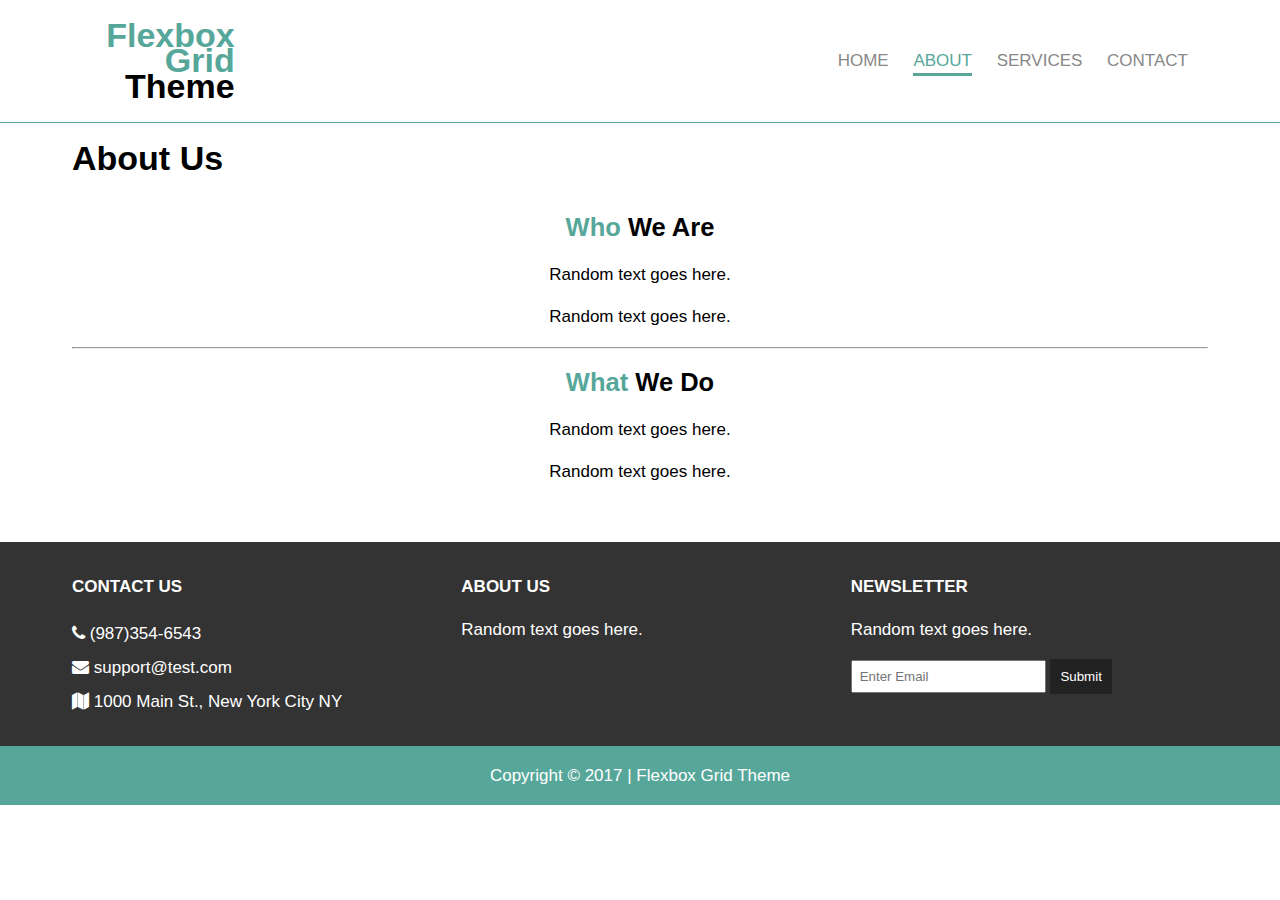
<file: about.html>
<!DOCTYPE html>
<html>
<head>
  <meta charset="utf-8">
  <title>Flexbox Grid Theme | About</title>
  <link rel="stylesheet" type="text/css" href="css/flexboxgrid.css">
  <link rel="stylesheet" type="text/css" href="css/font-awesome.css">
  <link rel="stylesheet" type="text/css" href="css/style.css">
</head>
<body>
  <!-- header -->
  <header id="main-header">
    <div class="container">
      <div class="row end-sm end-md end-lg center-xs middle-xs middle-sm middle-md middle-lg">
        <div class="col-xs-12 col-sm-2 col-md-2 col-lg-2">
          <h1><span class="primary-text">Flexbox Grid</span> Theme</h1>
        </div>
        <div class="col-xs-12 col-sm-10 col-md-10 col-lg-10">
          <nav id="navbar">
            <ul>
              <li><a href="index.html">Home</a></li>
              <li class="current"><a href="about.html">About</a></li>
              <li><a href="services.html">Services</a></li>
              <li><a href="contact.html">Contact</a></li>
            </ul>
          </nav>
        </div>
      </div>
    </div>
  </header>

  <!-- subheader -->
  <section id="subheader">
    <div class="container">
      <div class="row">
        <div class="col-xs-12 col-sm-12 col-md-12 col-lg-12">
          <h1>About Us</h1>
        </div>
      </div>
    </div>
  </section>

  <!-- main -->
  <section id="page" class="about">
    <div class="container">
      <div class="row center-xs center-sm center-md center-lg">
        <div class="col-xs-12 col-sm-12 col-md-12 col-lg-12">
          <h2><span class="primary-text">Who</span> We Are</h2>
          <p>Random text goes here.</p>
          <p>Random text goes here.</p>
          <hr>
          <h2><span class="primary-text">What</span> We Do</h2>
          <p>Random text goes here.</p>
          <p>Random text goes here.</p>
        </div>
      </div>
    </div>
  </section>

  <!-- company info -->
  <section id="company">
    <div class="container">
      <div class="row">
        <div class="col-xs-12 col-sm-4 col-md-4 col-lg-4">
          <h4>Contact Us</h4>
            <ul>
              <li><i class="fa fa-phone"></i> (987)354-6543</li>
              <li><i class="fa fa-envelope"></i> support@test.com</li>
              <li><i class="fa fa-map"></i> 1000 Main St., New York City NY</li>
            </ul>
        </div>
        <div class="col-xs-12 col-sm-4 col-md-4 col-lg-4">
          <h4>About Us</h4>
          <p>Random text goes here.</p>
        </div>
        <div class="col-xs-12 col-sm-4 col-md-4 col-lg-4">
          <h4>Newsletter</h4>
          <p>Random text goes here.</p>
          <form>
            <input type="text" name="email" placeholder="Enter Email">
            <button type="submit" name="button">Submit</button>
          </form>
        </div>
      </div>
    </div>
  </section>

  <!-- footer -->
  <footer id="main-footer">
    <div class="container">
      <div class="row center-xs center-sm center-md center-lg">
        <div class="col-xs-12 col-sm-12 col-md-12 col-lg-12">
          <p>Copyright &copy; 2017 | Flexbox Grid Theme</p>
        </div>
      </div>
    </div>
  </footer>
</body>
</html>
</file>
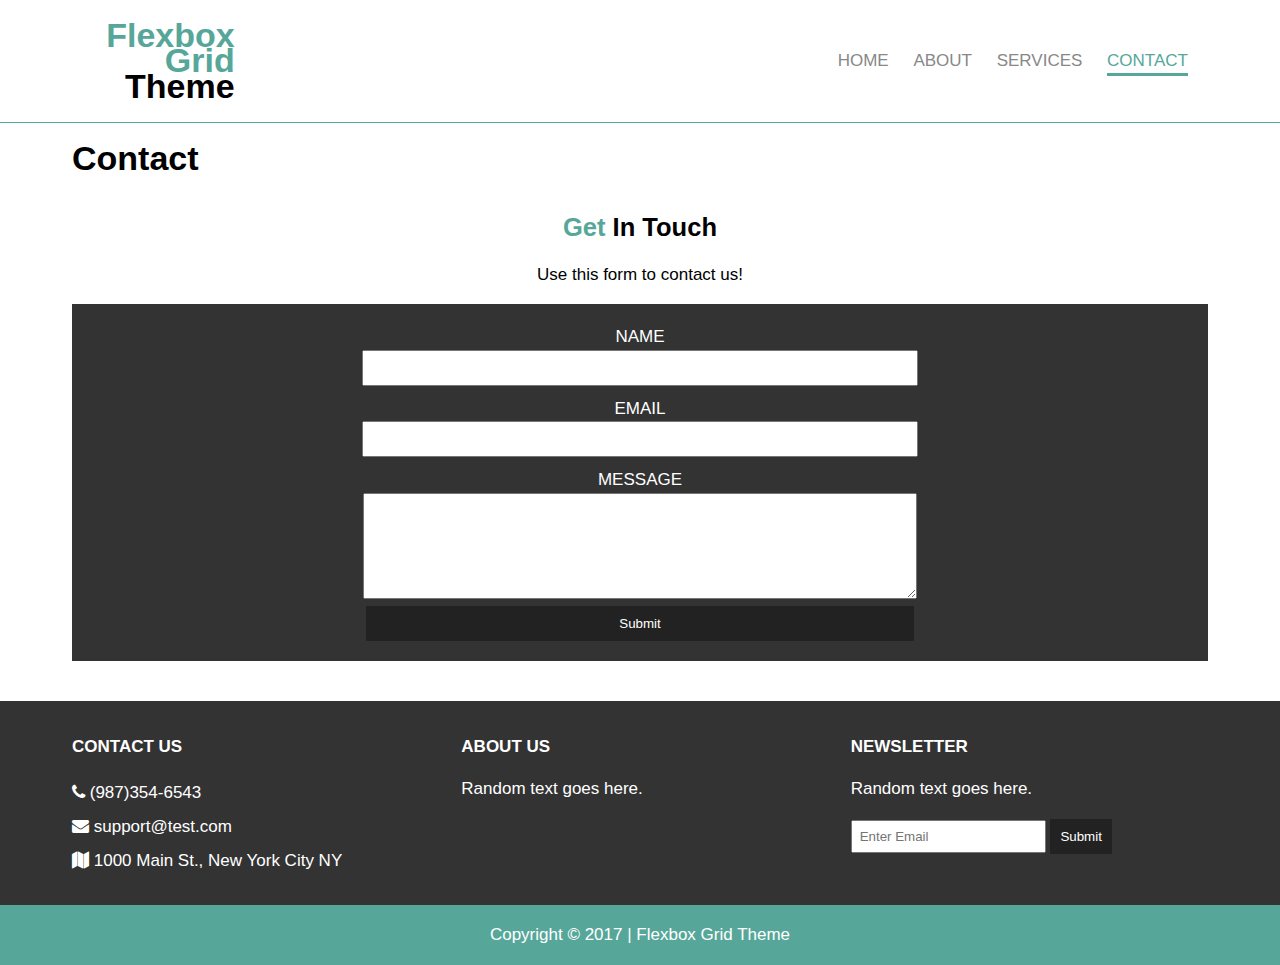
<file: contact.html>
<!DOCTYPE html>
<html>
<head>
  <meta charset="utf-8">
  <title>Flexbox Grid Theme | Contact</title>
  <link rel="stylesheet" type="text/css" href="css/flexboxgrid.css">
  <link rel="stylesheet" type="text/css" href="css/font-awesome.css">
  <link rel="stylesheet" type="text/css" href="css/style.css">
</head>
<body>
  <!-- header -->
  <header id="main-header">
    <div class="container">
      <div class="row end-sm end-md end-lg center-xs middle-xs middle-sm middle-md middle-lg">
        <div class="col-xs-12 col-sm-2 col-md-2 col-lg-2">
          <h1><span class="primary-text">Flexbox Grid</span> Theme</h1>
        </div>
        <div class="col-xs-12 col-sm-10 col-md-10 col-lg-10">
          <nav id="navbar">
            <ul>
              <li><a href="index.html">Home</a></li>
              <li><a href="about.html">About</a></li>
              <li><a href="services.html">Services</a></li>
              <li class="current"><a href="contact.html">Contact</a></li>
            </ul>
          </nav>
        </div>
      </div>
    </div>
  </header>

  <!-- subheader -->
  <section id="subheader">
    <div class="container">
      <div class="row">
        <div class="col-xs-12 col-sm-12 col-md-12 col-lg-12">
          <h1>Contact</h1>
        </div>
      </div>
    </div>
  </section>

  <!-- main -->
  <section id="page" class="contact">
    <div class="container">
      <div class="row center-xs center-sm center-md center-lg">
        <div class="col-xs-12 col-sm-12 col-md-12 col-lg-12">
          <h2><span class="primary-text">Get</span> In Touch</h2>
          <p>Use this form to contact us!</p>
          <form>
            <div>
              <label for="name">Name</label>
              <br>
              <input type="text" name="name">
            </div>
            <div>
              <label for="email">Email</label>
              <br>
              <input type="text" name="email">
            </div>
            <div>
              <label for="message">Message</label>
              <br>
              <textarea name="message"></textarea>
            </div>
            <button type="submit" name="button">Submit</button>
          </form>
        </div>
      </div>
    </div>
  </section>

  <!-- company info -->
  <section id="company">
    <div class="container">
      <div class="row">
        <div class="col-xs-12 col-sm-4 col-md-4 col-lg-4">
          <h4>Contact Us</h4>
            <ul>
              <li><i class="fa fa-phone"></i> (987)354-6543</li>
              <li><i class="fa fa-envelope"></i> support@test.com</li>
              <li><i class="fa fa-map"></i> 1000 Main St., New York City NY</li>
            </ul>
        </div>
        <div class="col-xs-12 col-sm-4 col-md-4 col-lg-4">
          <h4>About Us</h4>
          <p>Random text goes here.</p>
        </div>
        <div class="col-xs-12 col-sm-4 col-md-4 col-lg-4">
          <h4>Newsletter</h4>
          <p>Random text goes here.</p>
          <form>
            <input type="text" name="email" placeholder="Enter Email">
            <button type="submit" name="button">Submit</button>
          </form>
        </div>
      </div>
    </div>
  </section>

  <!-- footer -->
  <footer id="main-footer">
    <div class="container">
      <div class="row center-xs center-sm center-md center-lg">
        <div class="col-xs-12 col-sm-12 col-md-12 col-lg-12">
          <p>Copyright &copy; 2017 | Flexbox Grid Theme</p>
        </div>
      </div>
    </div>
  </footer>
</body>
</html>
</file>
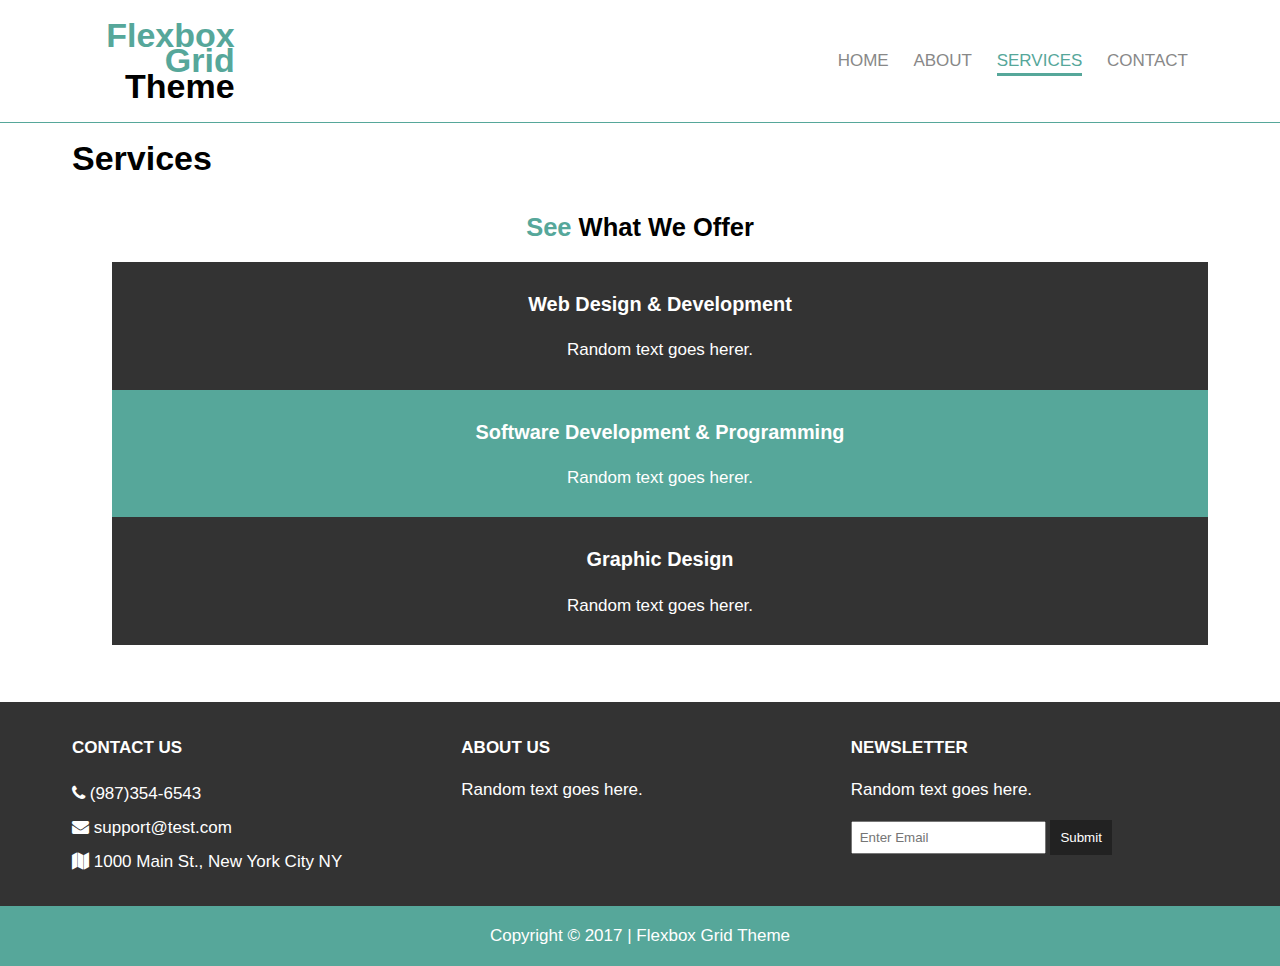
<file: services.html>
<!DOCTYPE html>
<html>
<head>
  <meta charset="utf-8">
  <title>Flexbox Grid Theme | Services</title>
  <link rel="stylesheet" type="text/css" href="css/flexboxgrid.css">
  <link rel="stylesheet" type="text/css" href="css/font-awesome.css">
  <link rel="stylesheet" type="text/css" href="css/style.css">
</head>
<body>
  <!-- header -->
  <header id="main-header">
    <div class="container">
      <div class="row end-sm end-md end-lg center-xs middle-xs middle-sm middle-md middle-lg">
        <div class="col-xs-12 col-sm-2 col-md-2 col-lg-2">
          <h1><span class="primary-text">Flexbox Grid</span> Theme</h1>
        </div>
        <div class="col-xs-12 col-sm-10 col-md-10 col-lg-10">
          <nav id="navbar">
            <ul>
              <li><a href="index.html">Home</a></li>
              <li><a href="about.html">About</a></li>
              <li class="current"><a href="services.html">Services</a></li>
              <li><a href="contact.html">Contact</a></li>
            </ul>
          </nav>
        </div>
      </div>
    </div>
  </header>

  <!-- subheader -->
  <section id="subheader">
    <div class="container">
      <div class="row">
        <div class="col-xs-12 col-sm-12 col-md-12 col-lg-12">
          <h1>Services</h1>
        </div>
      </div>
    </div>
  </section>

  <!-- main -->
  <section id="page" class="services">
    <div class="container">
      <div class="row center-xs center-sm center-md center-lg">
        <div class="col-xs-12 col-sm-12 col-md-12 col-lg-12">
          <h2><span class="primary-text">See</span> What We Offer</h2>
          <ul>
            <li>
              <h3>Web Design & Development</h3>
              <p>Random text goes herer.</p>
            </li>
            <li>
              <h3>Software Development & Programming</h3>
              <p>Random text goes herer.</p>
            </li>
            <li>
              <h3>Graphic Design</h3>
              <p>Random text goes herer.</p>
            </li>
          </ul>
        </div>
      </div>
    </div>
  </section>

  <!-- company info -->
  <section id="company">
    <div class="container">
      <div class="row">
        <div class="col-xs-12 col-sm-4 col-md-4 col-lg-4">
          <h4>Contact Us</h4>
            <ul>
              <li><i class="fa fa-phone"></i> (987)354-6543</li>
              <li><i class="fa fa-envelope"></i> support@test.com</li>
              <li><i class="fa fa-map"></i> 1000 Main St., New York City NY</li>
            </ul>
        </div>
        <div class="col-xs-12 col-sm-4 col-md-4 col-lg-4">
          <h4>About Us</h4>
          <p>Random text goes here.</p>
        </div>
        <div class="col-xs-12 col-sm-4 col-md-4 col-lg-4">
          <h4>Newsletter</h4>
          <p>Random text goes here.</p>
          <form>
            <input type="text" name="email" placeholder="Enter Email">
            <button type="submit" name="button">Submit</button>
          </form>
        </div>
      </div>
    </div>
  </section>

  <!-- footer -->
  <footer id="main-footer">
    <div class="container">
      <div class="row center-xs center-sm center-md center-lg">
        <div class="col-xs-12 col-sm-12 col-md-12 col-lg-12">
          <p>Copyright &copy; 2017 | Flexbox Grid Theme</p>
        </div>
      </div>
    </div>
  </footer>
</body>
</html>
</file>
<file: css/flexboxgrid.css>
/* Uncomment and set these variables to customize the grid. */

.container-fluid {
  margin-right: auto;
  margin-left: auto;
  padding-right: 2rem;
  padding-left: 2rem;
}

.row {
  box-sizing: border-box;
  display: -ms-flexbox;
  display: -webkit-box;
  display: flex;
  -ms-flex: 0 1 auto;
  -webkit-box-flex: 0;
  flex: 0 1 auto;
  -ms-flex-direction: row;
  -webkit-box-orient: horizontal;
  -webkit-box-direction: normal;
  flex-direction: row;
  -ms-flex-wrap: wrap;
  flex-wrap: wrap;
  margin-right: -1rem;
  margin-left: -1rem;
}

.row.reverse {
  -ms-flex-direction: row-reverse;
  -webkit-box-orient: horizontal;
  -webkit-box-direction: reverse;
  flex-direction: row-reverse;
}

.col.reverse {
  -ms-flex-direction: column-reverse;
  -webkit-box-orient: vertical;
  -webkit-box-direction: reverse;
  flex-direction: column-reverse;
}

.col-xs,
.col-xs-1,
.col-xs-2,
.col-xs-3,
.col-xs-4,
.col-xs-5,
.col-xs-6,
.col-xs-7,
.col-xs-8,
.col-xs-9,
.col-xs-10,
.col-xs-11,
.col-xs-12 {
  box-sizing: border-box;
  -ms-flex: 0 0 auto;
  -webkit-box-flex: 0;
  flex: 0 0 auto;
  padding-right: 1rem;
  padding-left: 1rem;
}

.col-xs {
  -webkit-flex-grow: 1;
  -ms-flex-positive: 1;
  -webkit-box-flex: 1;
  flex-grow: 1;
  -ms-flex-preferred-size: 0;
  flex-basis: 0;
  max-width: 100%;
}

.col-xs-1 {
  -ms-flex-preferred-size: 8.333%;
  flex-basis: 8.333%;
  max-width: 8.333%;
}

.col-xs-2 {
  -ms-flex-preferred-size: 16.667%;
  flex-basis: 16.667%;
  max-width: 16.667%;
}

.col-xs-3 {
  -ms-flex-preferred-size: 25%;
  flex-basis: 25%;
  max-width: 25%;
}

.col-xs-4 {
  -ms-flex-preferred-size: 33.333%;
  flex-basis: 33.333%;
  max-width: 33.333%;
}

.col-xs-5 {
  -ms-flex-preferred-size: 41.667%;
  flex-basis: 41.667%;
  max-width: 41.667%;
}

.col-xs-6 {
  -ms-flex-preferred-size: 50%;
  flex-basis: 50%;
  max-width: 50%;
}

.col-xs-7 {
  -ms-flex-preferred-size: 58.333%;
  flex-basis: 58.333%;
  max-width: 58.333%;
}

.col-xs-8 {
  -ms-flex-preferred-size: 66.667%;
  flex-basis: 66.667%;
  max-width: 66.667%;
}

.col-xs-9 {
  -ms-flex-preferred-size: 75%;
  flex-basis: 75%;
  max-width: 75%;
}

.col-xs-10 {
  -ms-flex-preferred-size: 83.333%;
  flex-basis: 83.333%;
  max-width: 83.333%;
}

.col-xs-11 {
  -ms-flex-preferred-size: 91.667%;
  flex-basis: 91.667%;
  max-width: 91.667%;
}

.col-xs-12 {
  -ms-flex-preferred-size: 100%;
  flex-basis: 100%;
  max-width: 100%;
}

.col-xs-offset-1 {
  margin-left: 8.333%;
}

.col-xs-offset-2 {
  margin-left: 16.667%;
}

.col-xs-offset-3 {
  margin-left: 25%;
}

.col-xs-offset-4 {
  margin-left: 33.333%;
}

.col-xs-offset-5 {
  margin-left: 41.667%;
}

.col-xs-offset-6 {
  margin-left: 50%;
}

.col-xs-offset-7 {
  margin-left: 58.333%;
}

.col-xs-offset-8 {
  margin-left: 66.667%;
}

.col-xs-offset-9 {
  margin-left: 75%;
}

.col-xs-offset-10 {
  margin-left: 83.333%;
}

.col-xs-offset-11 {
  margin-left: 91.667%;
}

.start-xs {
  -ms-flex-pack: start;
  -webkit-box-pack: start;
  justify-content: flex-start;
  text-align: start;
}

.center-xs {
  -ms-flex-pack: center;
  -webkit-box-pack: center;
  justify-content: center;
  text-align: center;
}

.end-xs {
  -ms-flex-pack: end;
  -webkit-box-pack: end;
  justify-content: flex-end;
  text-align: end;
}

.top-xs {
  -ms-flex-align: start;
  -webkit-box-align: start;
  align-items: flex-start;
}

.middle-xs {
  -ms-flex-align: center;
  -webkit-box-align: center;
  align-items: center;
}

.bottom-xs {
  -ms-flex-align: end;
  -webkit-box-align: end;
  align-items: flex-end;
}

.around-xs {
  -ms-flex-pack: distribute;
  justify-content: space-around;
}

.between-xs {
  -ms-flex-pack: justify;
  -webkit-box-pack: justify;
  justify-content: space-between;
}

.first-xs {
  -ms-flex-order: -1;
  -webkit-box-ordinal-group: 0;
  order: -1;
}

.last-xs {
  -ms-flex-order: 1;
  -webkit-box-ordinal-group: 2;
  order: 1;
}

@media only screen and (min-width: 48em) {
  .container {
    width: 46rem;
  }

  .col-sm,
  .col-sm-1,
  .col-sm-2,
  .col-sm-3,
  .col-sm-4,
  .col-sm-5,
  .col-sm-6,
  .col-sm-7,
  .col-sm-8,
  .col-sm-9,
  .col-sm-10,
  .col-sm-11,
  .col-sm-12 {
    box-sizing: border-box;
    -ms-flex: 0 0 auto;
    -webkit-box-flex: 0;
    flex: 0 0 auto;
    padding-right: 1rem;
    padding-left: 1rem;
  }

  .col-sm {
    -webkit-flex-grow: 1;
    -ms-flex-positive: 1;
    -webkit-box-flex: 1;
    flex-grow: 1;
    -ms-flex-preferred-size: 0;
    flex-basis: 0;
    max-width: 100%;
  }

  .col-sm-1 {
    -ms-flex-preferred-size: 8.333%;
    flex-basis: 8.333%;
    max-width: 8.333%;
  }

  .col-sm-2 {
    -ms-flex-preferred-size: 16.667%;
    flex-basis: 16.667%;
    max-width: 16.667%;
  }

  .col-sm-3 {
    -ms-flex-preferred-size: 25%;
    flex-basis: 25%;
    max-width: 25%;
  }

  .col-sm-4 {
    -ms-flex-preferred-size: 33.333%;
    flex-basis: 33.333%;
    max-width: 33.333%;
  }

  .col-sm-5 {
    -ms-flex-preferred-size: 41.667%;
    flex-basis: 41.667%;
    max-width: 41.667%;
  }

  .col-sm-6 {
    -ms-flex-preferred-size: 50%;
    flex-basis: 50%;
    max-width: 50%;
  }

  .col-sm-7 {
    -ms-flex-preferred-size: 58.333%;
    flex-basis: 58.333%;
    max-width: 58.333%;
  }

  .col-sm-8 {
    -ms-flex-preferred-size: 66.667%;
    flex-basis: 66.667%;
    max-width: 66.667%;
  }

  .col-sm-9 {
    -ms-flex-preferred-size: 75%;
    flex-basis: 75%;
    max-width: 75%;
  }

  .col-sm-10 {
    -ms-flex-preferred-size: 83.333%;
    flex-basis: 83.333%;
    max-width: 83.333%;
  }

  .col-sm-11 {
    -ms-flex-preferred-size: 91.667%;
    flex-basis: 91.667%;
    max-width: 91.667%;
  }

  .col-sm-12 {
    -ms-flex-preferred-size: 100%;
    flex-basis: 100%;
    max-width: 100%;
  }

  .col-sm-offset-1 {
    margin-left: 8.333%;
  }

  .col-sm-offset-2 {
    margin-left: 16.667%;
  }

  .col-sm-offset-3 {
    margin-left: 25%;
  }

  .col-sm-offset-4 {
    margin-left: 33.333%;
  }

  .col-sm-offset-5 {
    margin-left: 41.667%;
  }

  .col-sm-offset-6 {
    margin-left: 50%;
  }

  .col-sm-offset-7 {
    margin-left: 58.333%;
  }

  .col-sm-offset-8 {
    margin-left: 66.667%;
  }

  .col-sm-offset-9 {
    margin-left: 75%;
  }

  .col-sm-offset-10 {
    margin-left: 83.333%;
  }

  .col-sm-offset-11 {
    margin-left: 91.667%;
  }

  .start-sm {
    -ms-flex-pack: start;
    -webkit-box-pack: start;
    justify-content: flex-start;
    text-align: start;
  }

  .center-sm {
    -ms-flex-pack: center;
    -webkit-box-pack: center;
    justify-content: center;
    text-align: center;
  }

  .end-sm {
    -ms-flex-pack: end;
    -webkit-box-pack: end;
    justify-content: flex-end;
    text-align: end;
  }

  .top-sm {
    -ms-flex-align: start;
    -webkit-box-align: start;
    align-items: flex-start;
  }

  .middle-sm {
    -ms-flex-align: center;
    -webkit-box-align: center;
    align-items: center;
  }

  .bottom-sm {
    -ms-flex-align: end;
    -webkit-box-align: end;
    align-items: flex-end;
  }

  .around-sm {
    -ms-flex-pack: distribute;
    justify-content: space-around;
  }

  .between-sm {
    -ms-flex-pack: justify;
    -webkit-box-pack: justify;
    justify-content: space-between;
  }

  .first-sm {
    -ms-flex-order: -1;
    -webkit-box-ordinal-group: 0;
    order: -1;
  }

  .last-sm {
    -ms-flex-order: 1;
    -webkit-box-ordinal-group: 2;
    order: 1;
  }
}

@media only screen and (min-width: 62em) {
  .container {
    width: 61rem;
  }

  .col-md,
  .col-md-1,
  .col-md-2,
  .col-md-3,
  .col-md-4,
  .col-md-5,
  .col-md-6,
  .col-md-7,
  .col-md-8,
  .col-md-9,
  .col-md-10,
  .col-md-11,
  .col-md-12 {
    box-sizing: border-box;
    -ms-flex: 0 0 auto;
    -webkit-box-flex: 0;
    flex: 0 0 auto;
    padding-right: 1rem;
    padding-left: 1rem;
  }

  .col-md {
    -webkit-flex-grow: 1;
    -ms-flex-positive: 1;
    -webkit-box-flex: 1;
    flex-grow: 1;
    -ms-flex-preferred-size: 0;
    flex-basis: 0;
    max-width: 100%;
  }

  .col-md-1 {
    -ms-flex-preferred-size: 8.333%;
    flex-basis: 8.333%;
    max-width: 8.333%;
  }

  .col-md-2 {
    -ms-flex-preferred-size: 16.667%;
    flex-basis: 16.667%;
    max-width: 16.667%;
  }

  .col-md-3 {
    -ms-flex-preferred-size: 25%;
    flex-basis: 25%;
    max-width: 25%;
  }

  .col-md-4 {
    -ms-flex-preferred-size: 33.333%;
    flex-basis: 33.333%;
    max-width: 33.333%;
  }

  .col-md-5 {
    -ms-flex-preferred-size: 41.667%;
    flex-basis: 41.667%;
    max-width: 41.667%;
  }

  .col-md-6 {
    -ms-flex-preferred-size: 50%;
    flex-basis: 50%;
    max-width: 50%;
  }

  .col-md-7 {
    -ms-flex-preferred-size: 58.333%;
    flex-basis: 58.333%;
    max-width: 58.333%;
  }

  .col-md-8 {
    -ms-flex-preferred-size: 66.667%;
    flex-basis: 66.667%;
    max-width: 66.667%;
  }

  .col-md-9 {
    -ms-flex-preferred-size: 75%;
    flex-basis: 75%;
    max-width: 75%;
  }

  .col-md-10 {
    -ms-flex-preferred-size: 83.333%;
    flex-basis: 83.333%;
    max-width: 83.333%;
  }

  .col-md-11 {
    -ms-flex-preferred-size: 91.667%;
    flex-basis: 91.667%;
    max-width: 91.667%;
  }

  .col-md-12 {
    -ms-flex-preferred-size: 100%;
    flex-basis: 100%;
    max-width: 100%;
  }

  .col-md-offset-1 {
    margin-left: 8.333%;
  }

  .col-md-offset-2 {
    margin-left: 16.667%;
  }

  .col-md-offset-3 {
    margin-left: 25%;
  }

  .col-md-offset-4 {
    margin-left: 33.333%;
  }

  .col-md-offset-5 {
    margin-left: 41.667%;
  }

  .col-md-offset-6 {
    margin-left: 50%;
  }

  .col-md-offset-7 {
    margin-left: 58.333%;
  }

  .col-md-offset-8 {
    margin-left: 66.667%;
  }

  .col-md-offset-9 {
    margin-left: 75%;
  }

  .col-md-offset-10 {
    margin-left: 83.333%;
  }

  .col-md-offset-11 {
    margin-left: 91.667%;
  }

  .start-md {
    -ms-flex-pack: start;
    -webkit-box-pack: start;
    justify-content: flex-start;
    text-align: start;
  }

  .center-md {
    -ms-flex-pack: center;
    -webkit-box-pack: center;
    justify-content: center;
    text-align: center;
  }

  .end-md {
    -ms-flex-pack: end;
    -webkit-box-pack: end;
    justify-content: flex-end;
    text-align: end;
  }

  .top-md {
    -ms-flex-align: start;
    -webkit-box-align: start;
    align-items: flex-start;
  }

  .middle-md {
    -ms-flex-align: center;
    -webkit-box-align: center;
    align-items: center;
  }

  .bottom-md {
    -ms-flex-align: end;
    -webkit-box-align: end;
    align-items: flex-end;
  }

  .around-md {
    -ms-flex-pack: distribute;
    justify-content: space-around;
  }

  .between-md {
    -ms-flex-pack: justify;
    -webkit-box-pack: justify;
    justify-content: space-between;
  }

  .first-md {
    -ms-flex-order: -1;
    -webkit-box-ordinal-group: 0;
    order: -1;
  }

  .last-md {
    -ms-flex-order: 1;
    -webkit-box-ordinal-group: 2;
    order: 1;
  }
}

@media only screen and (min-width: 75em) {
  .container {
    width: 71rem;
  }

  .col-lg,
  .col-lg-1,
  .col-lg-2,
  .col-lg-3,
  .col-lg-4,
  .col-lg-5,
  .col-lg-6,
  .col-lg-7,
  .col-lg-8,
  .col-lg-9,
  .col-lg-10,
  .col-lg-11,
  .col-lg-12 {
    box-sizing: border-box;
    -ms-flex: 0 0 auto;
    -webkit-box-flex: 0;
    flex: 0 0 auto;
    padding-right: 1rem;
    padding-left: 1rem;
  }

  .col-lg {
    -webkit-flex-grow: 1;
    -ms-flex-positive: 1;
    -webkit-box-flex: 1;
    flex-grow: 1;
    -ms-flex-preferred-size: 0;
    flex-basis: 0;
    max-width: 100%;
  }

  .col-lg-1 {
    -ms-flex-preferred-size: 8.333%;
    flex-basis: 8.333%;
    max-width: 8.333%;
  }

  .col-lg-2 {
    -ms-flex-preferred-size: 16.667%;
    flex-basis: 16.667%;
    max-width: 16.667%;
  }

  .col-lg-3 {
    -ms-flex-preferred-size: 25%;
    flex-basis: 25%;
    max-width: 25%;
  }

  .col-lg-4 {
    -ms-flex-preferred-size: 33.333%;
    flex-basis: 33.333%;
    max-width: 33.333%;
  }

  .col-lg-5 {
    -ms-flex-preferred-size: 41.667%;
    flex-basis: 41.667%;
    max-width: 41.667%;
  }

  .col-lg-6 {
    -ms-flex-preferred-size: 50%;
    flex-basis: 50%;
    max-width: 50%;
  }

  .col-lg-7 {
    -ms-flex-preferred-size: 58.333%;
    flex-basis: 58.333%;
    max-width: 58.333%;
  }

  .col-lg-8 {
    -ms-flex-preferred-size: 66.667%;
    flex-basis: 66.667%;
    max-width: 66.667%;
  }

  .col-lg-9 {
    -ms-flex-preferred-size: 75%;
    flex-basis: 75%;
    max-width: 75%;
  }

  .col-lg-10 {
    -ms-flex-preferred-size: 83.333%;
    flex-basis: 83.333%;
    max-width: 83.333%;
  }

  .col-lg-11 {
    -ms-flex-preferred-size: 91.667%;
    flex-basis: 91.667%;
    max-width: 91.667%;
  }

  .col-lg-12 {
    -ms-flex-preferred-size: 100%;
    flex-basis: 100%;
    max-width: 100%;
  }

  .col-lg-offset-1 {
    margin-left: 8.333%;
  }

  .col-lg-offset-2 {
    margin-left: 16.667%;
  }

  .col-lg-offset-3 {
    margin-left: 25%;
  }

  .col-lg-offset-4 {
    margin-left: 33.333%;
  }

  .col-lg-offset-5 {
    margin-left: 41.667%;
  }

  .col-lg-offset-6 {
    margin-left: 50%;
  }

  .col-lg-offset-7 {
    margin-left: 58.333%;
  }

  .col-lg-offset-8 {
    margin-left: 66.667%;
  }

  .col-lg-offset-9 {
    margin-left: 75%;
  }

  .col-lg-offset-10 {
    margin-left: 83.333%;
  }

  .col-lg-offset-11 {
    margin-left: 91.667%;
  }

  .start-lg {
    -ms-flex-pack: start;
    -webkit-box-pack: start;
    justify-content: flex-start;
    text-align: start;
  }

  .center-lg {
    -ms-flex-pack: center;
    -webkit-box-pack: center;
    justify-content: center;
    text-align: center;
  }

  .end-lg {
    -ms-flex-pack: end;
    -webkit-box-pack: end;
    justify-content: flex-end;
    text-align: end;
  }

  .top-lg {
    -ms-flex-align: start;
    -webkit-box-align: start;
    align-items: flex-start;
  }

  .middle-lg {
    -ms-flex-align: center;
    -webkit-box-align: center;
    align-items: center;
  }

  .bottom-lg {
    -ms-flex-align: end;
    -webkit-box-align: end;
    align-items: flex-end;
  }

  .around-lg {
    -ms-flex-pack: distribute;
    justify-content: space-around;
  }

  .between-lg {
    -ms-flex-pack: justify;
    -webkit-box-pack: justify;
    justify-content: space-between;
  }

  .first-lg {
    -ms-flex-order: -1;
    -webkit-box-ordinal-group: 0;
    order: -1;
  }

  .last-lg {
    -ms-flex-order: 1;
    -webkit-box-ordinal-group: 2;
    order: 1;
  }
}
</file>
<file: css/style.css>
body{
  font-family: 'Open-sans', sans-serif;
  font-size: 17px;
  line-height: 1.5em;
  margin: 0;
  padding: 0;
}

img{
  width: 100%;
}

.container{
  margin: auto;
}

/*common classes*/
.primary-text{
  color: #56a79a;
}

.primary-background{
  background: #56a79a;
}

/*header*/
#main-header{
  border-bottom: 1px solid #56a79a;
}

/*nav bar*/
#navbar{
  text-transform: uppercase;
}

#navbar li{
  display: inline;
  padding-right: 20px;
  list-style: none;
}

#navbar a{
  text-decoration: none;
  color: #888;
}

#navbar li.current a, #navbar a:hover{
  color: #56a79a;
  border-bottom: 3px solid #56a79a;
  padding-bottom: 3px;
}

/*showcase*/
#showcase{
  background: url('../images/showcase.jpg') no-repeat center center;
  border-bottom: 1px solid #56a79a;
  margin-bottom: 30px;
}

#showcase .row{
  height: 600px;
}

#showcase h1{
  font-size: 50px;
  margin: 0;
  padding-bottom: 20px;
}

#showcase p{
  color: #ccc;
  margin: 0;
}

#showcase .showcase-content{
  background: #333;
  color: #fff;
  border-radius: 90px;
  padding: 40px;
  opacity: 0.9;
}

/*features*/
#features h2{
  font-size: 35px;
  margin: 0;
  padding-bottom: 10px;
}

#features p{
  color: #888;
  margin: 0;
  margin-bottom: 40px;
}

#features .fa{
  font-size: 60px;
  color: #56a79a;
}

/*info*/
#info{
  background: url('../imgages/info-bg.jpg') no-repeat #333;
  color: #fff;
}

#info h2{
  font-size: 35px;
  margin: 0;
  padding-bottom: 10px;
}

#info ul{
  list-style: none;
  padding: 0;
}

#info li{
  line-height: 2em;
  font-size: 20px;
}

/*company*/
#company{
  background: #333;
  color: #fff;
  padding: 10px 0;
}

#company h4{
  text-transform: uppercase;
  margin-bottom: 0;
}

#company ul{
  padding: 0;
  list-style: none;
  line-height: 2em;
}

#company input[type="text"]{
  padding: 7px;
}

#company button{
  background: #222;
  color: #fff;
  padding: 10px;
  border: 0;
}

/*footer*/
#main-footer{
  background: #56a79a;
  color: #fff;
}

/*page*/
#page{
  margin-bottom: 40px;
}

/*services*/
.services ul li{
  list-style: none;
  padding: 10px;
}

.services ul li:nth-child(odd){
  background: #333;
  color: #fff;
}

.services ul li:nth-child(even){
  background: #56a79a;
  color: #fff;
}

/*contact*/
.contact form{
  background: #333;
  color: #fff;
  padding: 20px;
}

.contact form input[type="text"]{
  width: 50%;
  height: 30px;
  margin-bottom: 10px;
}

.contact form textarea{
  width: 50%;
  height: 100px;
}

.contact form button{
  width: 50%;
  padding: 10px 0;
  border: 0;
  background: #222;
  color: #fff;
}

.contact form label{
  text-transform: uppercase;
}

/*media queries*/
@media(max-width: 800px){
  #showcase h1{
    font-size: 30px;
  }
}
</file>
